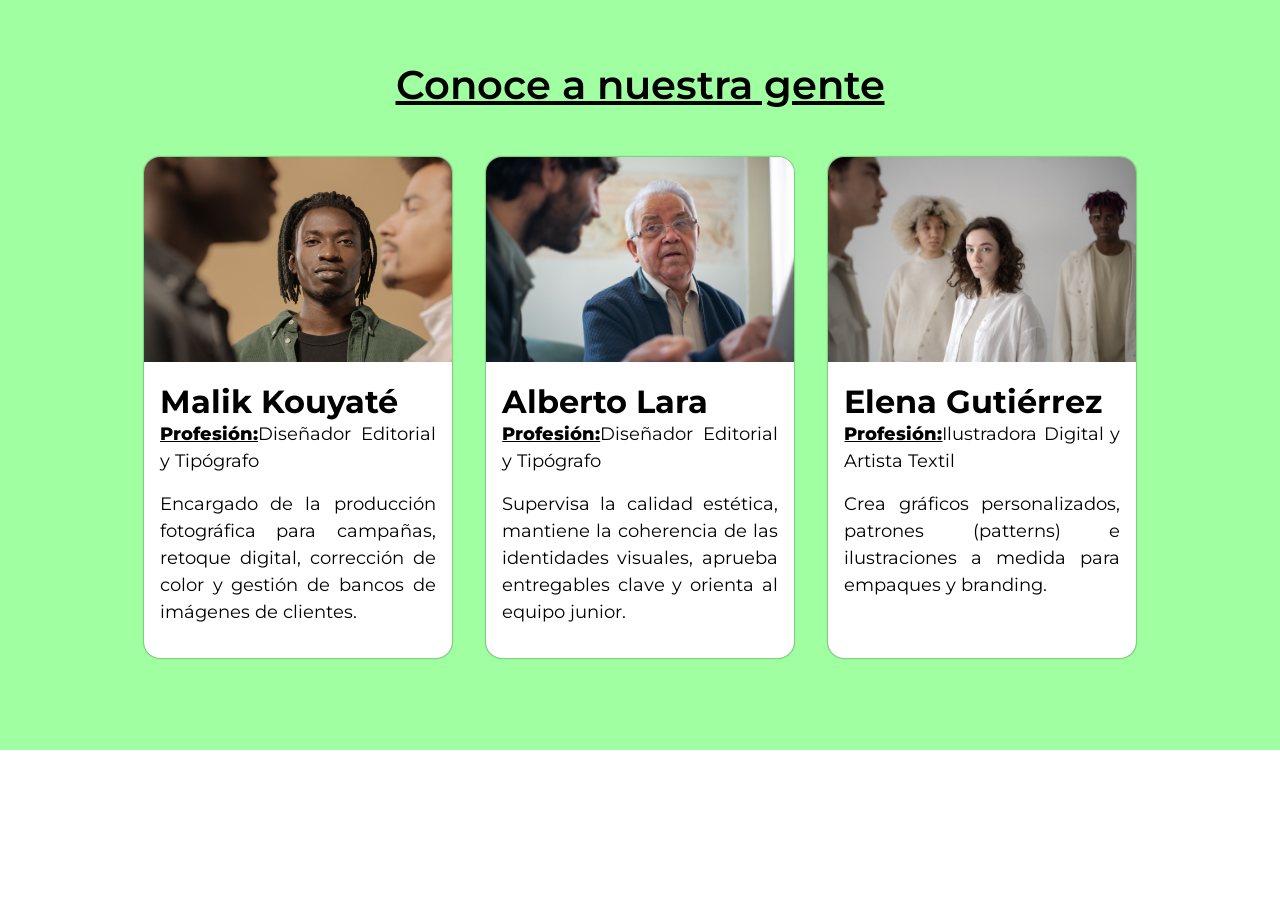
<file: EJERCICIOS/cards.html>
<!DOCTYPE html>
<html lang="en">
<head>
    <meta charset="UTF-8">
    <meta name="viewport" content="width=device-width, initial-scale=1.0">
    <title>Document</title>
    <!--  fuentes -->
    <link href="https://fonts.googleapis.com/css2?family=Montserrat:ital,wght@0,100..900;1,100..900&display=swap" rel="stylesheet">
    <!--  css del proyecto cards -->
    <link rel="stylesheet" href="/CSS/cards.css">
</head>
<body>

   <section id="cards-sec">  
      <h2>Conoce a nuestra gente</h2>  
      <div class="container">
          <div class="items card">   
              <img src="/IMAGENES/img11.jpg" alt="personas">
             <div class="contenido">
                 <h3>Malik Kouyaté</h3>
                 <p><span class="prof">Profesión:</span>Diseñador Editorial y Tipógrafo</p>
                 <p>Encargado de la producción fotográfica para campañas, retoque digital, corrección de color y gestión de bancos de imágenes de clientes.</p>
             </div>
        </div>

          <div class="items card">   
              <img src="/IMAGENES/img12.jpg" alt="personas">
              <div class="contenido">
                 <h3> Alberto Lara</h3>
                 <p><span class="prof">Profesión:</span>Diseñador Editorial y Tipógrafo</p>
                 <p>Supervisa la calidad estética, mantiene la coherencia de las identidades visuales, aprueba entregables clave y orienta al equipo junior.</p>
              </div>
          </div>

          <div class="items card">    
              <img src="/IMAGENES/img13.jpg" alt="personas">
              <div class="contenido">
                 <h3>Elena Gutiérrez</h3>
                 <p><span class="prof">Profesión:</span>Ilustradora Digital y Artista Textil</p>
                 <p>Crea gráficos personalizados, patrones (patterns) e ilustraciones a medida para empaques y branding.</p>
              </div>
          </div>
        






      </div>
   </section> 



</body>
</html>
</file>
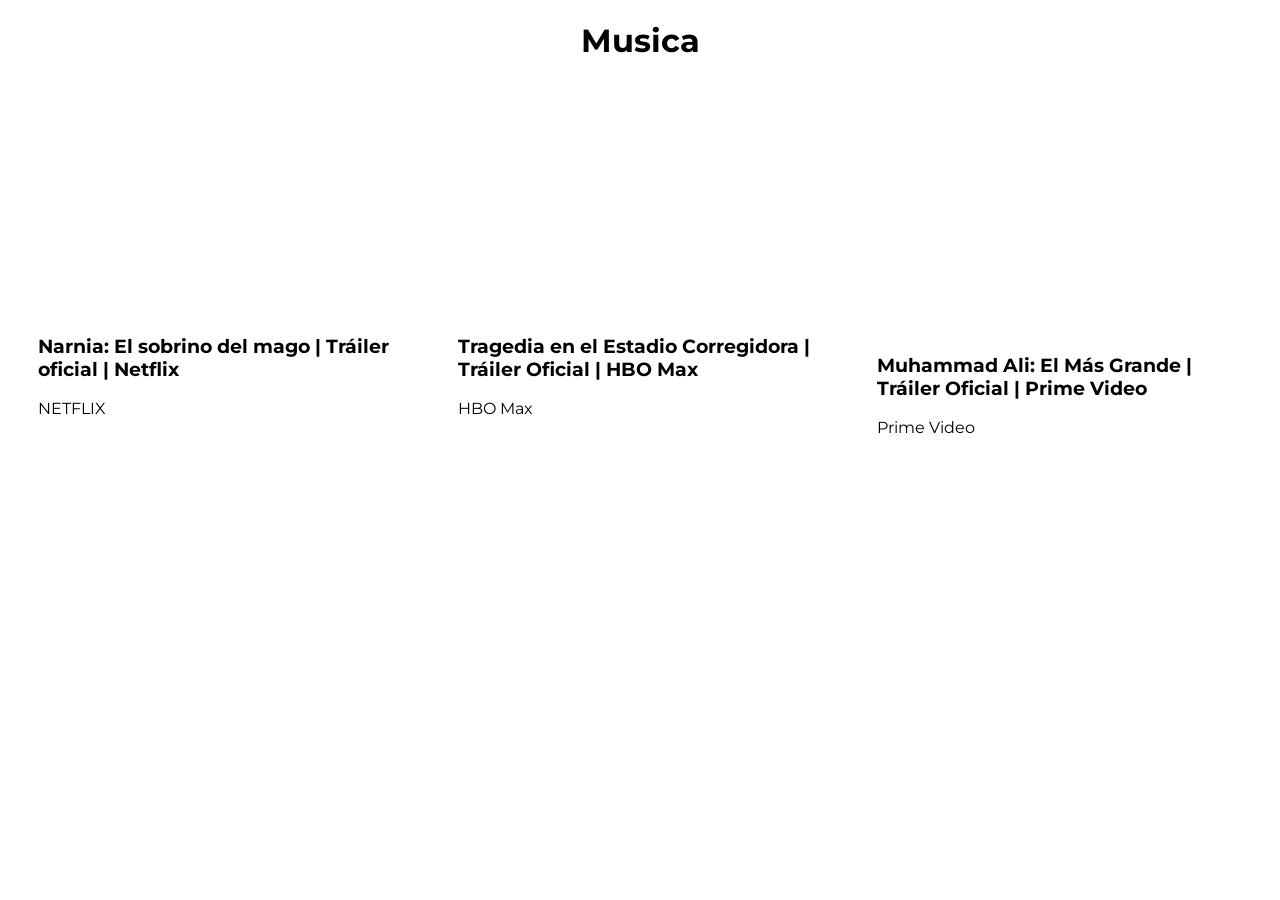
<file: EJERCICIOS/flexbox.html>
<!DOCTYPE html>
<html lang="es">
<head>
    <meta charset="UTF-8">
    <meta name="viewport" content="width=device-width, initial-scale=1.0">
    <title>Document</title>
    <link rel="stylesheet" href="/CSS/flexbox.css">
    <link href="https://fonts.googleapis.com/css2?family=Montserrat:ital,wght@0,100..900;1,100..900&family=Open+Sans:ital,wght@0,300..800;1,300..800&display=swap" rel="stylesheet">
</head>
<body>
    <h1>Musica</h1>

    
    <section class="video">
     
      
      <div class="caja-video">   
          <iframe src="https://www.youtube.com/embed/6WLsOp6n7SE?si=oll2K5n6udkqVeId" title="YouTube video player" frameborder="0" allow="accelerometer; autoplay; clipboard-write; encrypted-media; gyroscope; picture-in-picture; web-share" referrerpolicy="strict-origin-when-cross-origin" allowfullscreen></iframe>
          <div class="contenido">
              <h3>Narnia: El sobrino del mago | Tráiler oficial | Netflix</h3>
              <p>NETFLIX</p>
          </div>
      </div>

      
      <div class="caja-video">   
          <iframe src="https://www.youtube.com/embed/iUhIXHGoUIw?si=NuQUVYNuAiqcwWZb" title="YouTube video player" frameborder="0" allow="accelerometer; autoplay; clipboard-write; encrypted-media; gyroscope; picture-in-picture; web-share" referrerpolicy="strict-origin-when-cross-origin" allowfullscreen></iframe>
          <div class="contenido">
              <h3>Tragedia en el Estadio Corregidora | Tráiler Oficial | HBO Max</h3>
              <p>HBO Max</p>
          </div>   
      </div>

      
      <div class="caja-video">   
         <iframe src="https://www.youtube.com/embed/Wh5pktQdixY?si=6C1w5uCZ97SouTmw" title="YouTube video player" frameborder="0" allow="accelerometer; autoplay; clipboard-write; encrypted-media; gyroscope; picture-in-picture; web-share" referrerpolicy="strict-origin-when-cross-origin" allowfullscreen></iframe>
         <img>
         <div class="contenido">
             <h3>Muhammad Ali: El Más Grande | Tráiler Oficial | Prime Video</h3>
             <p>Prime Video</p>
         </div>   
      </div>

    </section>
</body>
</html>
</file>
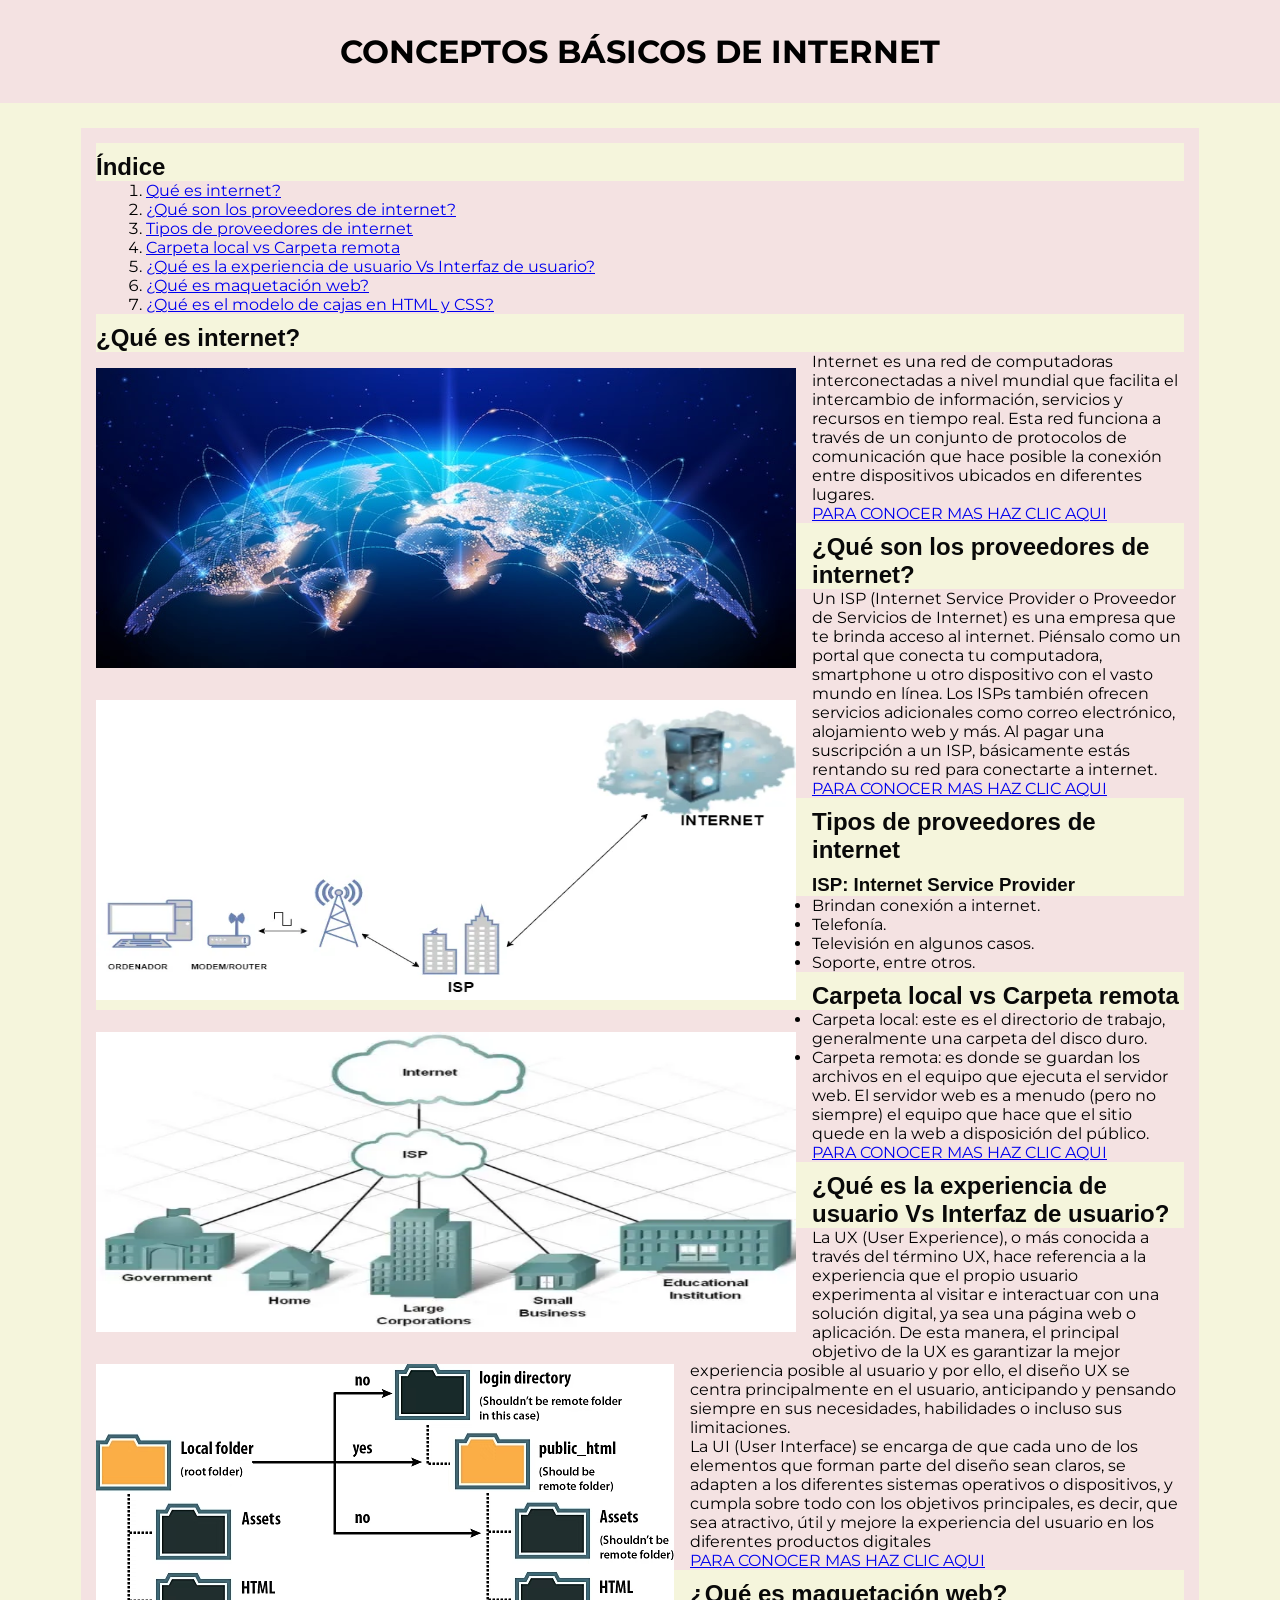
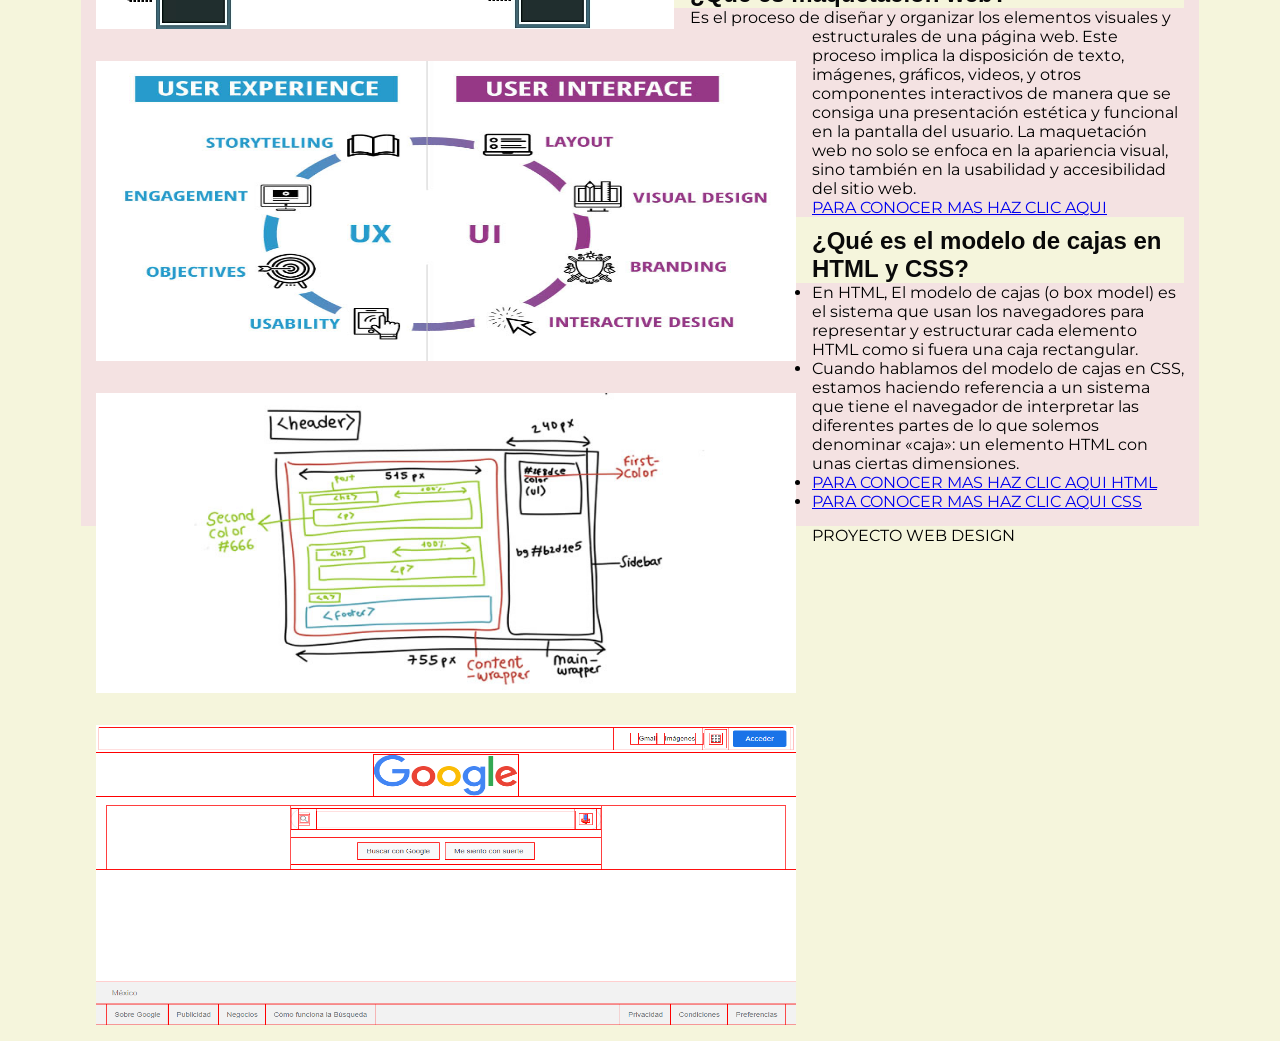
<file: EJERCICIOS/Internet.html>
<!DOCTYPE html>
<html lang="es">
<head>
    <meta charset="UTF-8">
    <meta name="viewport" content="width=device-width, initial-scale=1.0">
    <title>internet</title>
    <link href="https://fonts.googleapis.com/css2?family=Google+Sans:ital,opsz,wght@0,17..18,400..700;1,17..18,400..700&family=Montserrat:ital,wght@0,100..900;1,100..900&display=swap" rel="stylesheet">
     <link  rel="stylesheet" href="../CSS/listas.css">
</head>
<body>
    <header>
        <h1>Conceptos básicos de internet</h1>
    </header>
    <main class="lista espaciadotop">
        <h2>Índice</h2>
    <ol>
    <li><a href="#TEMA 1">Qué es internet?</a></li>
    <li><a href="#TEMA 2">¿Qué son los proveedores de internet?</a></li>
    <li><a href="#TEMA 3">Tipos de proveedores de internet</a></li>
    <li><a href="#TEMA 4">Carpeta local vs Carpeta remota</a></li>
    <li><a href="#TEMA 5">¿Qué es la experiencia de usuario Vs Interfaz de usuario?</a></li>
    <li><a href="#TEMA 6">¿Qué es maquetación web?</a></li>
    <li><a href="#TEMA 7">¿Qué es el modelo de cajas en HTML y CSS?</a></li>
</ol>

    
    <section id="TEMA 1" class="seccion-contenido">  
    <h2>¿Qué es internet?</h2>
     
         <img class=".dog" src="../IMAGENES/mundo-internet.jpg" alt="mundo-conectado" width="700" height="300"> 
         <p> Internet es una red de computadoras interconectadas a nivel mundial que facilita el intercambio de información, servicios y recursos en tiempo real. Esta red funciona a través de un conjunto de protocolos de comunicación que hace posible la conexión entre dispositivos ubicados en diferentes lugares.</p>
        <a href="http://concepto.de/internet/" target="_blank">PARA CONOCER MAS HAZ CLIC AQUI</a>     
    </section>

   
    <section id="TEMA 2" class="seccion-contenido invertido">
    <h2>¿Qué son los proveedores de internet?</h2>
     
         <img class=".mountain" src="../IMAGENES/isp-internet-2.webp" alt="diagrama de flujo de conexión de internet" width="700" height="300"> 
         <p> Un ISP (Internet Service Provider o Proveedor de Servicios de Internet) es una empresa que te brinda acceso al internet. Piénsalo como un portal que conecta tu computadora, smartphone u otro dispositivo con el vasto mundo en línea. Los ISPs también ofrecen servicios adicionales como correo electrónico, alojamiento web y más. Al pagar una suscripción a un ISP, básicamente estás rentando su red para conectarte a internet.</p>
        <a href="https://www.lenovo.com/mx/es/glosario/proveedor-servicio-internet/?orgRef=https%253A%252F%252Fwww.google.com%252F&srsltid=AfmBOorDysvBWRtO3iYZ0RDP_edSwAyjhJpncT9nsbZtXfttt-c6jLNs" target="_blank">PARA CONOCER MAS HAZ CLIC AQUI</a>     
     </section>

    

    <section id="TEMA 3" class="seccion-contenido">
    <h2>Tipos de proveedores de internet</h2>
     
         <img src="../IMAGENES/ips.webp" alt="diagrama de flujo de ips" width="700" height="300"> 
        
            <h3>ISP: Internet Service Provider</h3>
            
              <ul>
                <li>Brindan conexión a internet.</li>
                <li>Telefonía.</li>
                <li>Televisión en algunos casos.</li>
                <li>Soporte, entre otros.</li>
              </ul>
            
             
    </section>

    <section id="TEMA 4" class="seccion-contenido invertido">
    <h2>Carpeta local vs Carpeta remota</h2>
     <img src="../IMAGENES/ds_rootdirectory.avif" alt="DIAGRAMA DE CARPETA">
    
        <ul>
       <li>Carpeta local: este es el directorio de trabajo, generalmente una carpeta del disco duro.</li>

       <li>Carpeta remota: es donde se guardan los archivos en el equipo que ejecuta el servidor web. El servidor web es a menudo (pero no siempre) el equipo que hace que el sitio quede en la web a disposición del público.</li>
        </ul>
    
     <a href="https://helpx.adobe.com/ar/dreamweaver/desktop/set-up-sites/dreamweaver-sites.html" target="_blank">PARA CONOCER MAS HAZ CLIC AQUI</a>
    </section>

    <section id="TEMA 5" class="seccion-contenido">
    <h2>¿Qué es la experiencia de usuario Vs Interfaz de usuario?</h2>
         <img src="../IMAGENES/uxui-1.jpg" alt="CUALIDADES UX UI" width="700" height="300"> 
         
            <p>La UX (User Experience), o más conocida a través del término UX, hace referencia a la experiencia que el propio usuario experimenta al visitar e interactuar con una solución digital, ya sea una página web o aplicación. De esta manera, el principal objetivo de la UX es garantizar la mejor experiencia posible al usuario y por ello, el diseño UX se centra principalmente en el usuario, anticipando y pensando siempre en sus necesidades, habilidades o incluso sus limitaciones.</p>
            <p>La UI (User Interface) se encarga de que cada uno de los elementos que forman parte del diseño sean claros, se adapten a los diferentes sistemas operativos o dispositivos, y cumpla sobre todo con los objetivos principales, es decir, que sea atractivo, útil y mejore la experiencia del usuario en los diferentes productos digitales</p>
         
        <a href="https://www.doonamis.com/ux-y-ui-que-es-la-experiencia-y-la-interfaz-del-usuario/" target="_blank">PARA CONOCER MAS HAZ CLIC AQUI</a>     
    </section>

    <section id="TEMA 6" class="seccion-contenido invertido">
    <h2>¿Qué es maquetación web?</h2>
         <img src="../IMAGENES/maquetacion-web.jpg" width="700" height="300"> 
         <p>Es el proceso de diseñar y organizar los elementos visuales y estructurales de una página web. Este proceso implica la disposición de texto, imágenes, gráficos, videos, y otros componentes interactivos de manera que se consiga una presentación estética y funcional en la pantalla del usuario. La maquetación web no solo se enfoca en la apariencia visual, sino también en la usabilidad y accesibilidad del sitio web.</p>
        <a href="http://blog.hubspot.es/website/maquetacion-web#que-es" target="_blank">PARA CONOCER MAS HAZ CLIC AQUI</a>     
    </section>

    <section id="TEMA 7" class="seccion-contenido">
    <h2>¿Qué es el modelo de cajas en HTML y CSS?</h2>
         <img src="../IMAGENES/MODEL-BOX.png" alt="MODEL BOX" width="700" height="300"> 
        
            <ul>
                <li> En HTML, El modelo de cajas (o box model)  es el sistema que usan los navegadores para representar y estructurar cada elemento HTML como si fuera una caja rectangular.</li>
                <li> Cuando hablamos del modelo de cajas en CSS, estamos haciendo referencia a un sistema que tiene el navegador de interpretar las diferentes partes de lo que solemos denominar «caja»: un elemento HTML con unas ciertas dimensiones.</li>
            </ul>
        
        
            <ul>
                 <li><a href="https://codigofacilito.com/articulos/que-es-el-box-model" target="_blank">PARA CONOCER MAS HAZ CLIC AQUI HTML</a></li>
                 <li><a href="https://lenguajecss.com/css/modelo-de-cajas/que-es/" target="_blank">PARA CONOCER MAS HAZ CLIC AQUI CSS</a></li>
            </ul>
        
     </section>
    </main>


     <footer>
       <p>PROYECTO WEB DESIGN</p>
     </footer>

</body>
</html>
</file>
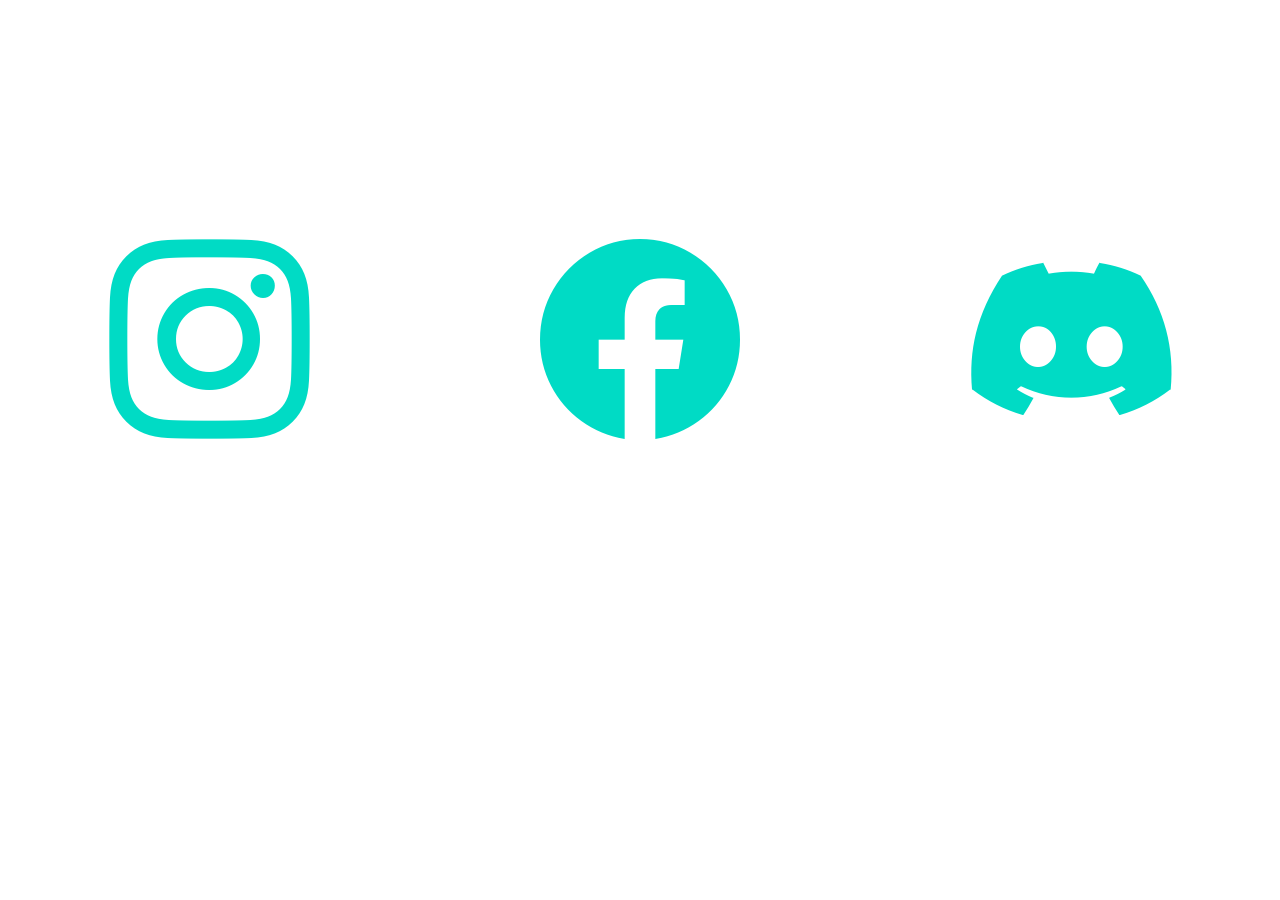
<file: EJERCICIOS/sociaL.html>
<!DOCTYPE html>
<html lang="en">
<head>
    <meta charset="UTF-8">
    <meta name="viewport" content="width=device-width, initial-scale=1.0">
    <title>Document</title>

     <!--BOOTSTRAP CSS-->
     <link rel="stylesheet" href="https://cdn.jsdelivr.net/npm/bootstrap-icons@1.13.2/font/bootstrap-icons.min.css">

    <!--CSS PRINCIPAL-->
    <link rel="stylesheet" href="/CSS/social.css">


</head>
<body>
    <div class="container"> 
        <div class="items">   
           <i class="bi bi-instagram"></i>
        </div>

        <div class="items"> 
           <i class="bi bi-facebook fb"></i>
        </div>

        <div class="items"> 
           <i class="bi bi-discord"></i>
        </div>


    </div>
</body>
</html>
</file>
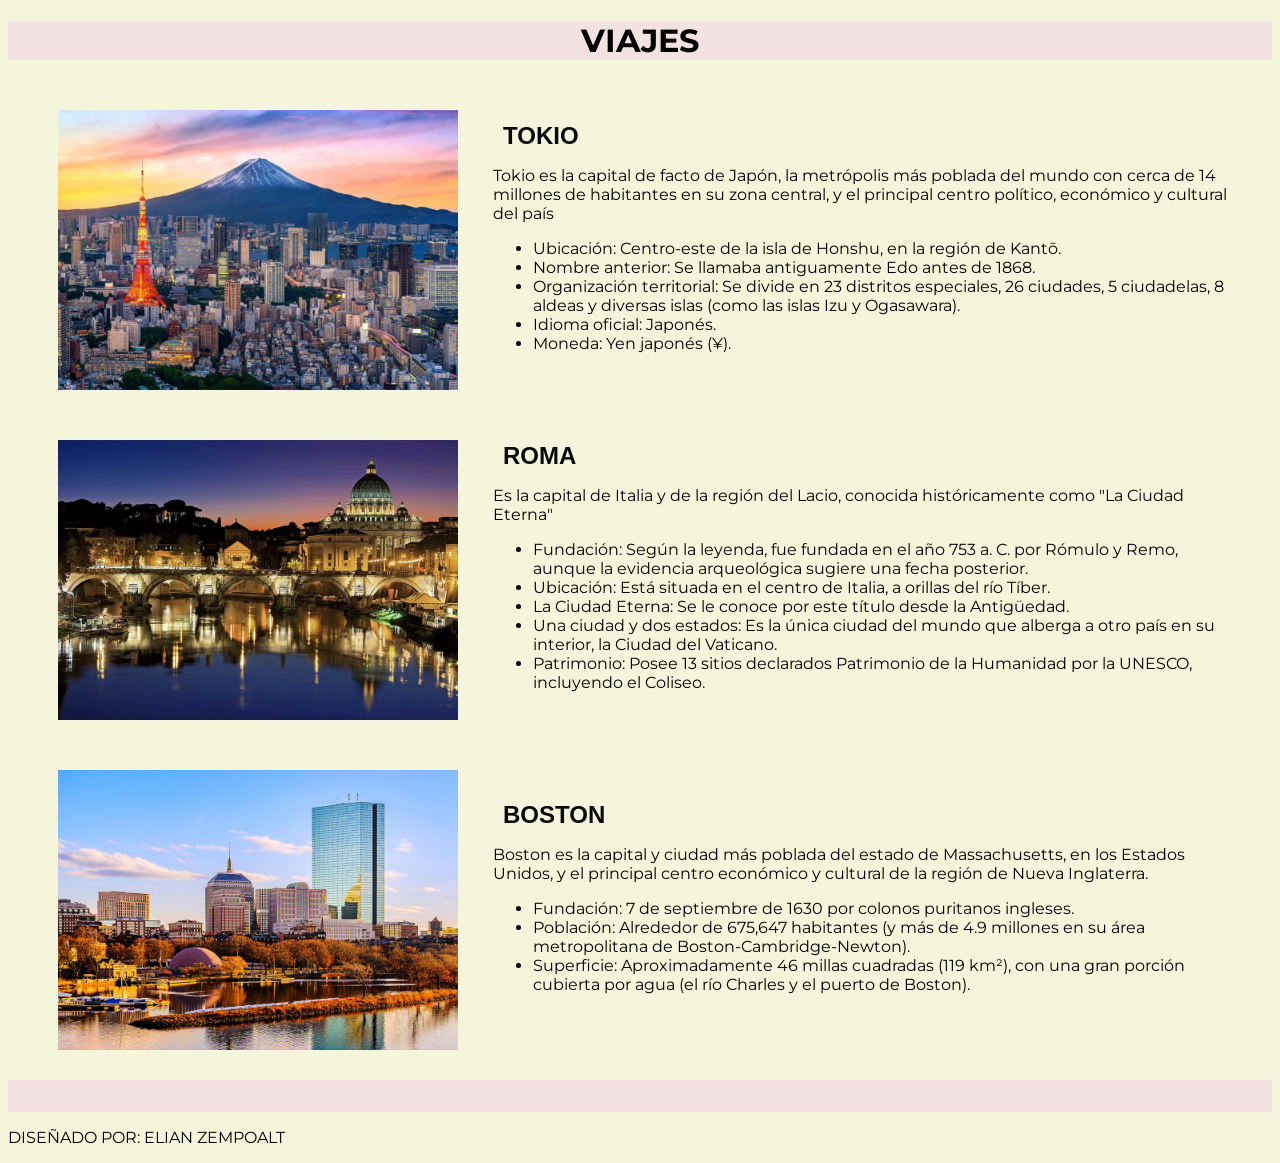
<file: EJERCICIOS/viajes.html>
<!DOCTYPE html>
<html lang="es">
<head>
    <meta charset="UTF-8">
    <meta name="viewport" content="width=device-width, initial-scale=1.0">
    <title>VIAJES</title>
 <link href="https://fonts.googleapis.com/css2?family=Google+Sans:ital,opsz,wght@0,17..18,400..700;1,17..18,400..700&family=Montserrat:ital,wght@0,100..900;1,100..900&display=swap" rel="stylesheet">
    
    <link  rel="stylesheet" href="/CSS/viajes.css">

</head>
<header>
    <h1>Viajes</h1>
</header>

<body>

 <section class="caja">   
        
        <img src="/IMAGENES/TOKYO.jpg" alt="paisaje tokio">
    <div>
        <h2>TOKIO</h2>
        <p>Tokio es la capital de facto de Japón, la metrópolis más poblada del mundo 
            con cerca de 14 millones de habitantes en su zona central, y el principal centro político,
            económico y cultural del país</p>
            <ul>
                <li>Ubicación: Centro-este de la isla de Honshu, en la región de Kantō.</li>
                <li>Nombre anterior: Se llamaba antiguamente Edo antes de 1868.</li>
                <li>Organización territorial: Se divide en 23 distritos especiales, 26 ciudades, 5 ciudadelas, 8 aldeas y diversas islas (como las islas Izu y Ogasawara).</li>
                <li>Idioma oficial: Japonés.</li>
                <li>Moneda: Yen japonés (¥).</li>
            </ul>
        
    </div>
       
    </section>
    
<section class="caja">   

        <img src="/IMAGENES/roma.jpg" alt="paisaje de roma">
    <div>
        <h2>ROMA</h2>
        <p>Es la capital de Italia y de la región del Lacio,
             conocida históricamente como "La Ciudad Eterna"</p>
            <ul>
            <li>Fundación: Según la leyenda, fue fundada en el año 753 a. C. por Rómulo y Remo, aunque la evidencia arqueológica sugiere una fecha posterior.</li>
            <li>Ubicación: Está situada en el centro de Italia, a orillas del río Tíber.</li>
            <li>La Ciudad Eterna: Se le conoce por este título desde la Antigüedad.</li>
            <li>Una ciudad y dos estados: Es la única ciudad del mundo que alberga a otro país en su interior, la Ciudad del Vaticano.</li>
            <li>Patrimonio: Posee 13 sitios declarados Patrimonio de la Humanidad por la UNESCO, incluyendo el Coliseo.</li>
            
    </div>

</section>

<section class="caja">  
        
        <img src="/IMAGENES/BOSTON.jpg" alt="paisaje de boston">
    <div>
        <h2>BOSTON</h2>
        <p>Boston es la capital y ciudad más poblada del estado de Massachusetts,
             en los Estados Unidos, y el principal centro económico y cultural
              de la región de Nueva Inglaterra.
        </p>
            <ul>
            <li> Fundación: 7 de septiembre de 1630 por colonos puritanos ingleses.</li>
            <li> Población: Alrededor de 675,647 habitantes (y más de 4.9 millones en su área metropolitana de Boston-Cambridge-Newton).</li>
            <li> Superficie: Aproximadamente 46 millas cuadradas (119 km²), con una gran porción cubierta por agua (el río Charles y el puerto de Boston).</li>
            </ul>
            
    </div>

</section>

    
</body>

<footer>
   <div class="pie"></div> <p>DISEÑADO POR: ELIAN ZEMPOALT</p>
</footer>
</html>
</file>
<file: CSS/cards.css>
/**/
*{margin: 0;
  padding: 0;}
body { font-family: "Montserrat", sans-serif; }

/*header*/

h2{ text-align: center; 
    font-size: 2.5em;
    text-decoration: underline;
    font-weight: 600;
    padding: 0px 16px 32px 16px;}

h3{ font-size: 2em;
   }

/*layout*/


 section#cards-sec {background-color: rgb(160, 255, 160); 
                     min-height: 400px;
                     padding: 60px 0px;
                     box-sizing: border-box;}

.container {
             padding: 16px;
             box-sizing: border-box;
             width: 100%;
             margin: 0px auto 0px auto;
             display: flex;
             flex-flow: row wrap;
             justify-content: space-between;
             min-height: 1px;
             /*aling-items: strech;*/}

.items {width: 100%;
        min-height: 140px;
        margin-bottom: 16px;}

.container img {width: 100%;
                margin-bottom: 16px;
               }   

.prof { font-weight: 800;
        text-decoration: underline;}

.container p {line-height: 1.5;
              font-size: 18px;
              text-align: justify;}

.items p:nth-child(2) {padding-bottom: 16px;}

.card {background-color: white;
       border-radius: 16px;
       overflow: hidden;
       box-sizing: border-box;
       box-shadow: 0px 0px 2px  rgba(0, 0, 0, 0.7);}

.contenido {padding: 0px 16px 32px 16px;
            box-sizing: border-box;}

@media only screen and (min-width: 600px){

.container { width: 80%;}

}

@media only screen and (min-width: 1024px){

.items{ width: 31%;}

}
</file>
<file: CSS/flexbox.css>
/* Estilos para la página de flexbox */

body {font-family: "Montserrat", sans-serif;
      background-color:  white;}

h1 { text-align: center ;}


.video { display: flex; 
         flex-direction: row;
         justify-content: space-between; 
         gap: 15px; 
        padding: 10px;}


.caja-video {flex: 1; 
             padding: 20px;
             background-color: white;
             text-align: left;}


.caja-video iframe {width: 100%;
                    height: 200px; 
                    border: none;
                    border-radius: 15px; 
                    overflow: hidden;  }
</file>
<file: CSS/listas.css>
/*DOCUMENTO CSS*/

*{margin: 0;
   padding: 0;}

body {background-color: beige;
 font-family: "Montserrat", sans-serif;}
h1, h4 {text-transform: uppercase;
      background-color: rgb(244, 226, 226);
       text-align: center;} 
     
     h1{padding: 32px 0px;}


ol, ul { margin-left: 50px;}

h2, h3 {padding: 10px 0px 0px;
    color: rgb(9, 9, 9);
    font-family: Arial, Helvetica, sans-serif;
    background-color: beige ;
    margin: 0px 0px ;}
    
.lista{ background-color: rgb(244, 226, 226);
    color: rgb(0, 0, 0);
    width: 85%;
    margin: 0px auto;
    padding: 15px;}

.espaciadotop{margin-top: 25px;}

.espaciadobottom{margin-bottom: 25px;}  

h4 {padding: 10px 15px;
    width: 100%;
    margin:0px auto 16px auto; 
    box-sizing: border-box; }

.lista img {margin-right: 16px;
            margin-bottom: 16px;
            margin-top: 16px;
            float: left;}  

section img.dog {margin-top: 10px;}

section img.mountain {float: right;
                      margin-right: 0px;
                      margin-left: 16px;} 

.pie{background-color: blue;
    color: white;
    text-align: center;
    padding: 16px 0px;
    margin-top: 25px;}


.listas p{ line-height: 1.5;
    padding: 16px 0px;}
</file>
<file: CSS/social.css>
*{ margin: 0;
   padding: 0;}

body{margin-top: 200px;}

.container{ width: 100%;                 /*container es el contenedor de felxbox*/
            margin: auto;
            padding: 16px;
            box-sizing: border-box;
            display: flex;               /*display flex da orden a las cajas*/
            flex-direction: column;}              

.items {width: 100%; 
        min-height: 1px;
        font-size: 250px;
        text-align: center;
        padding: 16px;
        box-sizing: border-box;}

.items i {color: rgb(0, 219, 197); }    

.items i:hover {color: rgb(0, 0, 0); }

.items i:active {color: rgb(0, 97, 76); }

.items i.fb:hover {color: blue;}

/*BREAKPOINT 768*/

@media only screen and (min-width: 768px) {

.container { flex-direction: row;
             justify-content: space-between;}

.items { width: 31%;
         font-size: 200px;
         min-height: 1px;}
}

/*BREAKPOINT 1380*/

@media only screen and (min-width: 1380px) {

.container { justify-content: center;
             width: 250px;}

.items {font-size: 3em;
        padding: 0%;}
}
</file>
<file: CSS/viajes.css>
/* Estilos para la página de viajes */




body {background-color: beige;
 font-family: "Montserrat", sans-serif;}

h1  {text-transform: uppercase;
      background-color: rgb(244, 226, 226);
       text-align: center;} 

h2 {padding: 10px 0px 0px;
    color: rgb(9, 9, 9);
    font-family: Arial, Helvetica, sans-serif;
background-color: beige ;
margin: 0px 0px 10px 10px;}

.imagen-flotante {
  float: left;         
  margin-right: 16px;  
  margin-bottom: 10px;}

img {
    width: 400px;
    padding-left: 10px;
    padding-right: 10px;
    padding-top: 10px;
    margin-left: 10px;
    margin-top: 10px;}

.pie{background-color:  rgb(244, 226, 226);
    color: white;
    text-align: center;
    padding: 16px 0px;
    margin-top: 25px;}

.caja {
    display: flex;          
    align-items: center;    
    gap: 25px;              
    margin: 30px;}
</file>
